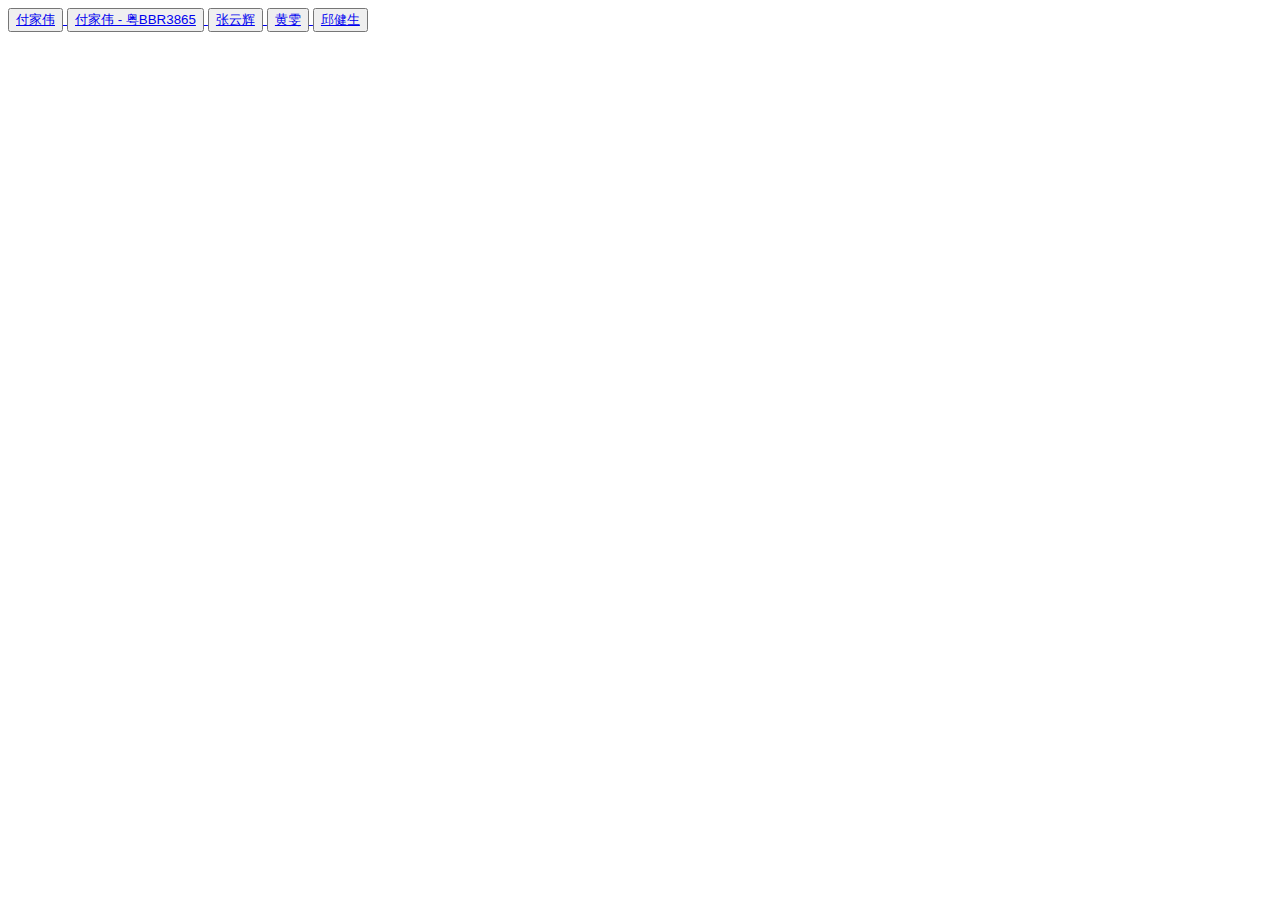
<file: index.html>
<html lang="en">

<head>
    <meta charset="utf-8">
    <meta http-equiv="X-UA-Compatible" content="IE=edge">
    <meta name="viewport" content="width=device-width,initial-scale=1">
    <meta name="apple-mobile-web-app-capable" content="yes">
    <meta name="viewport" content="width=device-width,initial-scale=1,minimum-scale=1,maximum-scale=1,user-scalable=no">
    <link rel="icon" href="/favicon.ico">
    <title>访客选择</title>
    <link rel="stylesheet" type="text/css" href="./style.css">
</head>

<body>
    <button><a href="./fujiawei.html">付家伟</button>
    <button><a href="./fujiawei_chepai.html">付家伟 - 粤BBR3865</button>
    <button><a href="./zhangyunhui.html">张云辉</button>
    <button><a href="./huangwen.html">黄雯</button>
    <button><a href="./jason.html">邱健生</button>
</body>

</html>
</file>
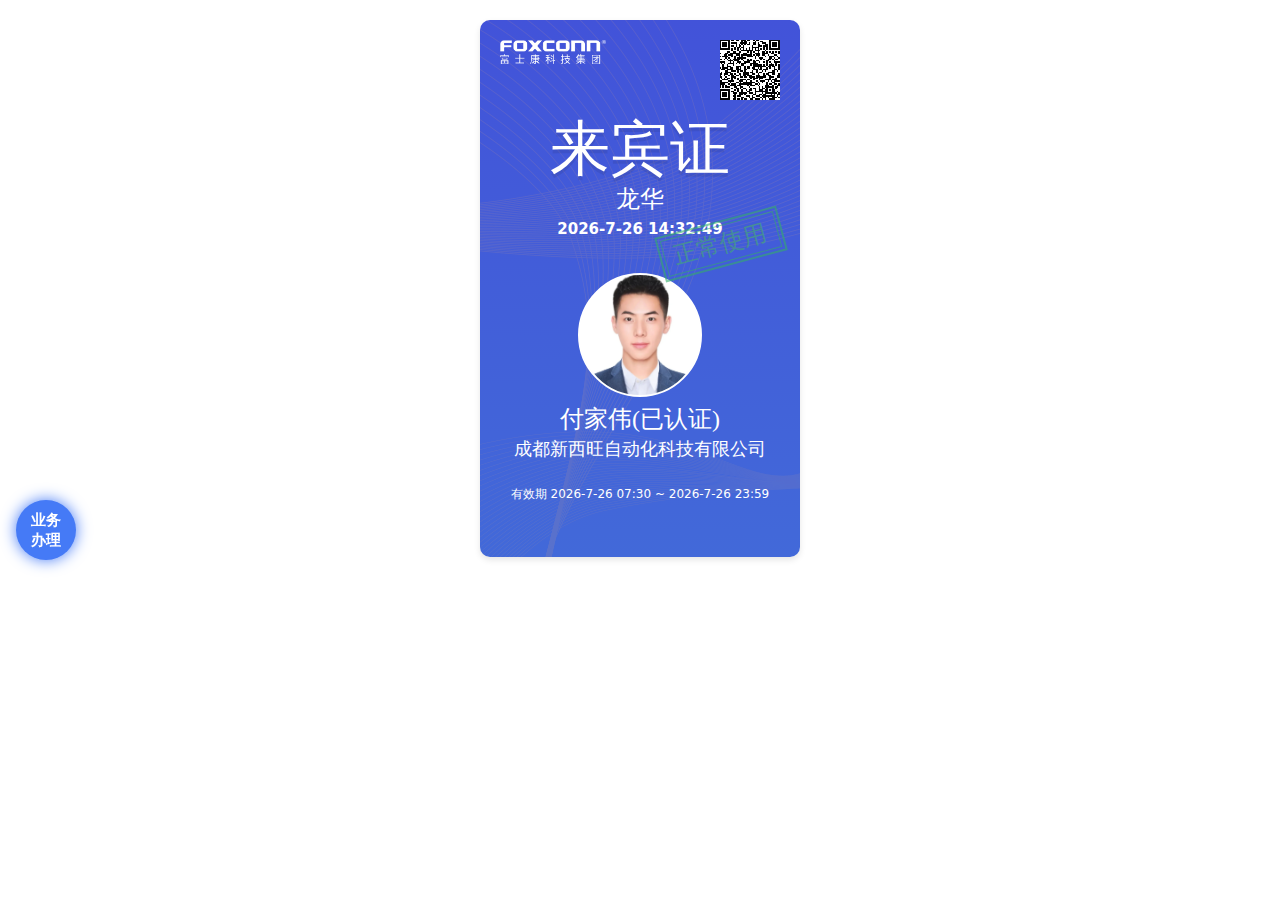
<file: fujiawei.html>
<html lang="en">
<head>
    <meta charset="utf-8">
    <meta http-equiv="X-UA-Compatible" content="IE=edge">
    <meta name="viewport" content="width=device-width,initial-scale=1">
    <meta name="apple-mobile-web-app-capable" content="yes">
    <meta name="viewport" content="width=device-width,initial-scale=1,minimum-scale=1,maximum-scale=1,user-scalable=no">
    <link rel="icon" href="/favicon.ico">
    <title>访客电子证件</title>
    <link rel="stylesheet" type="text/css" href="./style.css">
</head>

<body><noscript>&lt;strong&gt;We're sorry but foxconn-wechat doesn't work properly without JavaScript enabled. Please
        enable it to continue.&lt;/strong&gt;</noscript>
    <div id="app" style="height: 100%;">
        <div style="height: 100%;">
            <div></div>
            <div data-v-63f0d5e4="" class="suspensionRoundCss" style="left: 16px; top: 500px;"> 业务<br
                    data-v-63f0d5e4="">办理 </div>
            <div data-v-011fb670="" style="height: 100%;">
                <div data-v-011fb670="" class="vip_card">
                    <div data-v-011fb670="" class="bg_img">
                        <div data-v-011fb670="" style="padding: 20px; color: rgb(255, 255, 255); text-align: center;">
                            <div data-v-011fb670=""
                                style="display: flex; justify-content: space-between; position: relative;"><img
                                    data-v-011fb670="" src="./logo.png"
                                    height="24px" alt="">
                                <div data-v-011fb670="" height="60px"
                                    title="{&quot;type&quot;:1,&quot;openid&quot;:&quot;otskO0qZSEZqBvi-mZtOodkjuMuQ&quot;}">
                                    <canvas width="60" height="60" style="display: none;"></canvas><img alt="Scan me!"
                                        src="./QRCode.png"
                                        style="display: block;">
                                </div>
                            </div>
                            <div data-v-011fb670="">
                                <div data-v-011fb670="" class="card_tit">来宾证</div>
                                <div data-v-011fb670="" class="fs_24 pb_9">龙华</div>
                                <div data-v-011fb670="" class="fs_24"  id="car"></div>
                                <div id="clock" data-v-011fb670="" style="font-size: 15px; font-weight: bold;" > </div>
                                <div data-v-011fb670=""><span data-v-011fb670="" class="no_pass_svg"><img
                                            data-v-011fb670=""
                                            src="./svg_card_zhengchang.svg"></span>
                                </div>
                                <div data-v-011fb670=""
                                    style="margin: 35px 0px 28px; background-image: url(&quot;&quot;);">
                                    <div data-v-011fb670="" class="user_avatar"
                                        style="background-image: url(./fujiawei.png);">
                                    </div>
                                    <div data-v-011fb670="" class="fs_24 pb_9">付家伟(已认证)</div>
                                    <div data-v-011fb670="" style="font-size: 18px; line-height: 1em;">成都新西旺自动化科技有限公司
                                    </div>
                                </div>
                                <div  id="validity" data-v-011fb670="" style="font-size: 12px;">
                                </div>
                            </div>
                        </div>
                    </div>
                </div>
            </div>
        </div>
    </div>

    <script>
        function updateClock() {
            var now = new Date();
            var years = now.getFullYear();
            var months = now.getMonth() + 1;
            var days = now.getDate();
            var hours = now.getHours();
            var minutes = now.getMinutes();
            var seconds = now.getSeconds();

            // 添加前导零，确保始终是两位数
            hours = (hours < 10) ? "0" + hours : hours;
            minutes = (minutes < 10) ? "0" + minutes : minutes;
            seconds = (seconds < 10) ? "0" + seconds : seconds;

            var strYMD = years + "-" + months + "-" + days;
            var timeString = strYMD + " " + hours + ":" + minutes + ":" + seconds;
            var validityString = "有效期 " + strYMD + " 07:30 ~ " + strYMD + " 23:59";//有效期 2023-11-17 08:16 ~ 2023-11-17 23:16

            // 将时间更新到页面上的元素
            document.getElementById("clock").innerHTML = timeString;
            // 显示有效期
            document.getElementById("validity").innerHTML = validityString;
        }

        // 每秒更新一次时钟
        setInterval(updateClock, 1000);

        // 页面加载时初始化时钟
        updateClock();
    </script>
</body>

</html>
</file>
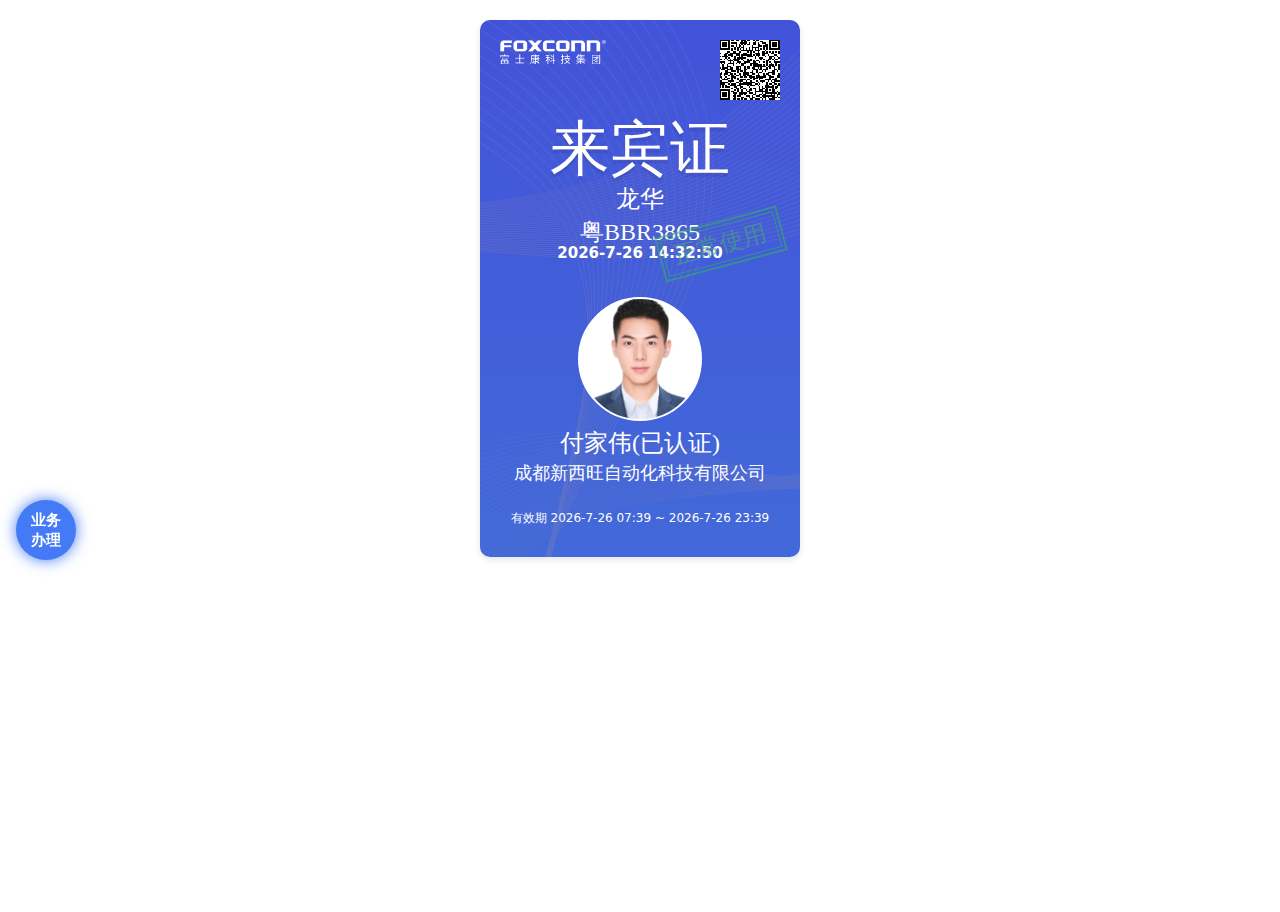
<file: fujiawei_chepai.html>
<html lang="en">
<head>
    <meta charset="utf-8">
    <meta http-equiv="X-UA-Compatible" content="IE=edge">
    <meta name="viewport" content="width=device-width,initial-scale=1">
    <meta name="apple-mobile-web-app-capable" content="yes">
    <meta name="viewport" content="width=device-width,initial-scale=1,minimum-scale=1,maximum-scale=1,user-scalable=no">
    <link rel="icon" href="/favicon.ico">
    <title>访客电子证件</title>
    <link rel="stylesheet" type="text/css" href="./style.css">
</head>

<body><noscript>&lt;strong&gt;We're sorry but foxconn-wechat doesn't work properly without JavaScript enabled. Please
        enable it to continue.&lt;/strong&gt;</noscript>
    <div id="app" style="height: 100%;">
        <div style="height: 100%;">
            <div></div>
            <div data-v-63f0d5e4="" class="suspensionRoundCss" style="left: 16px; top: 500px;"> 业务<br
                    data-v-63f0d5e4="">办理 </div>
            <div data-v-011fb670="" style="height: 100%;">
                <div data-v-011fb670="" class="vip_card">
                    <div data-v-011fb670="" class="bg_img">
                        <div data-v-011fb670="" style="padding: 20px; color: rgb(255, 255, 255); text-align: center;">
                            <div data-v-011fb670=""
                                style="display: flex; justify-content: space-between; position: relative;"><img
                                    data-v-011fb670="" src="./logo.png"
                                    height="24px" alt="">
                                <div data-v-011fb670="" height="60px"
                                    title="{&quot;type&quot;:1,&quot;openid&quot;:&quot;otskO0qZSEZqBvi-mZtOodkjuMuQ&quot;}">
                                    <canvas width="60" height="60" style="display: none;"></canvas><img alt="Scan me!"
                                        src="./QRCode.png"
                                        style="display: block;">
                                </div>
                            </div>
                            <div data-v-011fb670="">
                                <div data-v-011fb670="" class="card_tit">来宾证</div>
                                <div data-v-011fb670="" class="fs_24 pb_9">龙华</div>
                                <div data-v-011fb670="" class="fs_24">粤BBR3865</div>
                                <div id="clock" data-v-011fb670="" style="font-size: 15px; font-weight: bold;" > </div>
                                <div data-v-011fb670=""><span data-v-011fb670="" class="no_pass_svg"><img
                                            data-v-011fb670=""
                                            src="./svg_card_zhengchang.svg"></span>
                                </div>
                                <div data-v-011fb670=""
                                    style="margin: 35px 0px 28px; background-image: url(&quot;&quot;);">
                                    <div data-v-011fb670="" class="user_avatar"
                                        style="background-image: url(./fujiawei.png);">
                                    </div>
                                    <div data-v-011fb670="" class="fs_24 pb_9">付家伟(已认证)</div>
                                    <div data-v-011fb670="" style="font-size: 18px; line-height: 1em;">成都新西旺自动化科技有限公司
                                    </div>
                                </div>
                                <div  id="validity" data-v-011fb670="" style="font-size: 12px;">
                                </div>
                            </div>
                        </div>
                    </div>
                </div>
            </div>
        </div>
    </div>

    <script>
        function updateClock() {
            var now = new Date();
            var years = now.getFullYear();
            var months = now.getMonth() + 1;
            var days = now.getDate();
            var hours = now.getHours();
            var minutes = now.getMinutes();
            var seconds = now.getSeconds();

            // 添加前导零，确保始终是两位数
            hours = (hours < 10) ? "0" + hours : hours;
            minutes = (minutes < 10) ? "0" + minutes : minutes;
            seconds = (seconds < 10) ? "0" + seconds : seconds;

            var strYMD = years + "-" + months + "-" + days;
            var timeString = strYMD + " " + hours + ":" + minutes + ":" + seconds;
            var validityString = "有效期 " + strYMD + " 07:39 ~ " + strYMD + " 23:39";//有效期 2023-11-17 08:16 ~ 2023-11-17 23:16

            // 将时间更新到页面上的元素
            document.getElementById("clock").innerHTML = timeString;
            // 显示有效期
            document.getElementById("validity").innerHTML = validityString;
        }

        // 每秒更新一次时钟
        setInterval(updateClock, 1000);

        // 页面加载时初始化时钟
        updateClock();
    </script>
</body>

</html>
</file>
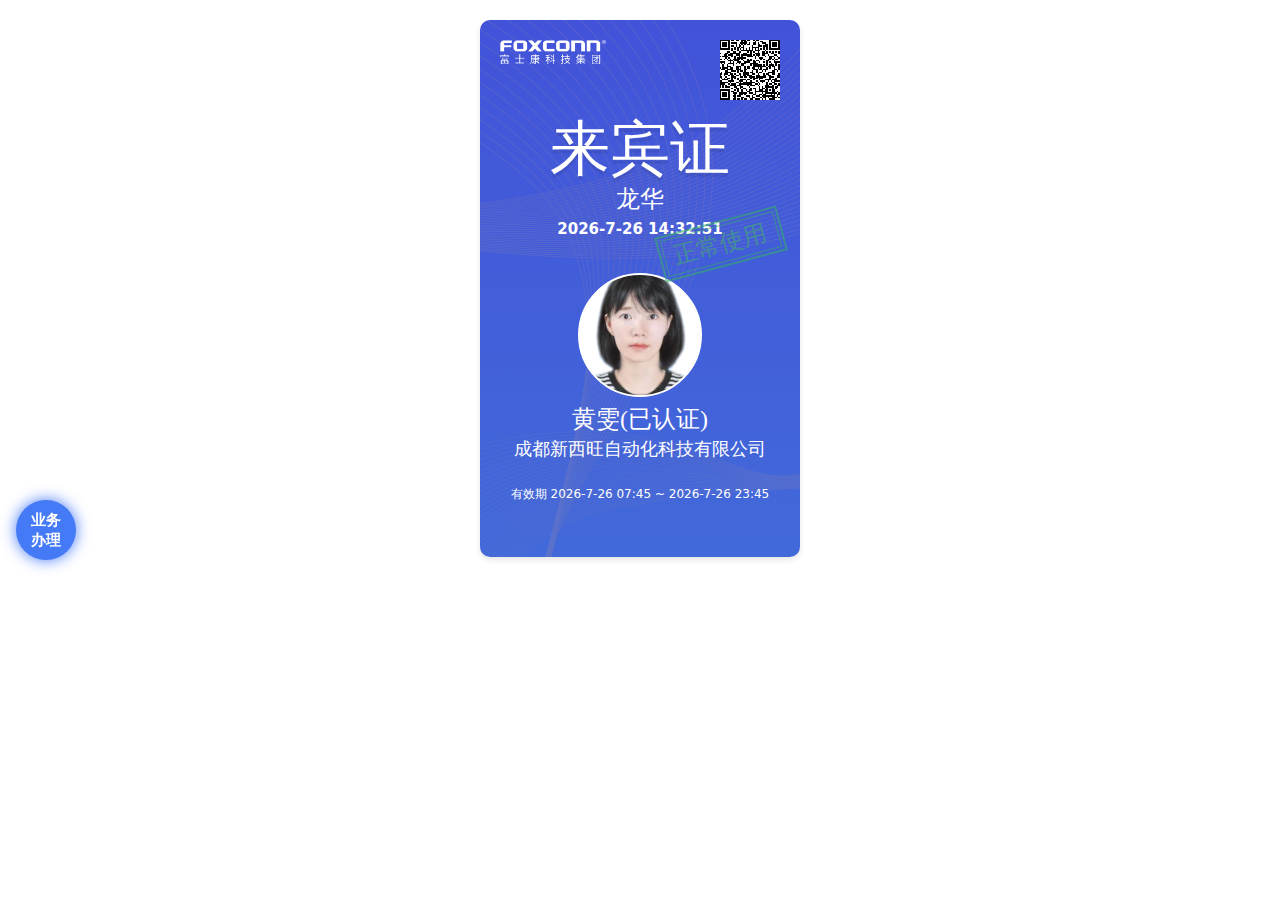
<file: huangwen.html>
<html lang="en">
<head>
    <meta charset="utf-8">
    <meta http-equiv="X-UA-Compatible" content="IE=edge">
    <meta name="viewport" content="width=device-width,initial-scale=1">
    <meta name="apple-mobile-web-app-capable" content="yes">
    <meta name="viewport" content="width=device-width,initial-scale=1,minimum-scale=1,maximum-scale=1,user-scalable=no">
    <link rel="icon" href="/favicon.ico">
    <title>访客电子证件</title>
    <link rel="stylesheet" type="text/css" href="./style.css">
</head>

<body><noscript>&lt;strong&gt;We're sorry but foxconn-wechat doesn't work properly without JavaScript enabled. Please
        enable it to continue.&lt;/strong&gt;</noscript>
    <div id="app" style="height: 100%;">
        <div style="height: 100%;">
            <div></div>
            <div data-v-63f0d5e4="" class="suspensionRoundCss" style="left: 16px; top: 500px;"> 业务<br
                    data-v-63f0d5e4="">办理 </div>
            <div data-v-011fb670="" style="height: 100%;">
                <div data-v-011fb670="" class="vip_card">
                    <div data-v-011fb670="" class="bg_img">
                        <div data-v-011fb670="" style="padding: 20px; color: rgb(255, 255, 255); text-align: center;">
                            <div data-v-011fb670=""
                                style="display: flex; justify-content: space-between; position: relative;"><img
                                    data-v-011fb670="" src="./logo.png"
                                    height="24px" alt="">
                                <div data-v-011fb670="" height="60px"
                                    title="{&quot;type&quot;:1,&quot;openid&quot;:&quot;otskO0qZSEZqBvi-mZtOodkjuMuQ&quot;}">
                                    <canvas width="60" height="60" style="display: none;"></canvas><img alt="Scan me!"
                                        src="./QRCode.png"
                                        style="display: block;">
                                </div>
                            </div>
                            <div data-v-011fb670="">
                                <div data-v-011fb670="" class="card_tit">来宾证</div>
                                <div data-v-011fb670="" class="fs_24 pb_9">龙华</div>
                                <div data-v-011fb670="" class="fs_24"></div>
                                <div id="clock" data-v-011fb670="" style="font-size: 15px; font-weight: bold;" > </div>
                                <div data-v-011fb670=""><span data-v-011fb670="" class="no_pass_svg"><img
                                            data-v-011fb670=""
                                            src="./svg_card_zhengchang.svg"></span>
                                </div>
                                <div data-v-011fb670=""
                                    style="margin: 35px 0px 28px; background-image: url(&quot;&quot;);">
                                    <div data-v-011fb670="" class="user_avatar"
                                        style="background-image: url(./huangwen.png);">
                                    </div>
                                    <div data-v-011fb670="" class="fs_24 pb_9">黄雯(已认证)</div>
                                    <div data-v-011fb670="" style="font-size: 18px; line-height: 1em;">成都新西旺自动化科技有限公司
                                    </div>
                                </div>
                                <div  id="validity" data-v-011fb670="" style="font-size: 12px;">
                                </div>
                            </div>
                        </div>
                    </div>
                </div>
            </div>
        </div>
    </div>

    <script>
        function updateClock() {
            var now = new Date();
            var years = now.getFullYear();
            var months = now.getMonth() + 1;
            var days = now.getDate();
            var hours = now.getHours();
            var minutes = now.getMinutes();
            var seconds = now.getSeconds();

            // 添加前导零，确保始终是两位数
            hours = (hours < 10) ? "0" + hours : hours;
            minutes = (minutes < 10) ? "0" + minutes : minutes;
            seconds = (seconds < 10) ? "0" + seconds : seconds;

            var strYMD = years + "-" + months + "-" + days;
            var timeString = strYMD + " " + hours + ":" + minutes + ":" + seconds;
            var validityString = "有效期 " + strYMD + " 07:45 ~ " + strYMD + " 23:45";//有效期 2023-11-17 08:16 ~ 2023-11-17 23:16

            // 将时间更新到页面上的元素
            document.getElementById("clock").innerHTML = timeString;
            // 显示有效期
            document.getElementById("validity").innerHTML = validityString;
        }

        // 每秒更新一次时钟
        setInterval(updateClock, 1000);

        // 页面加载时初始化时钟
        updateClock();
    </script>
</body>

</html>
</file>
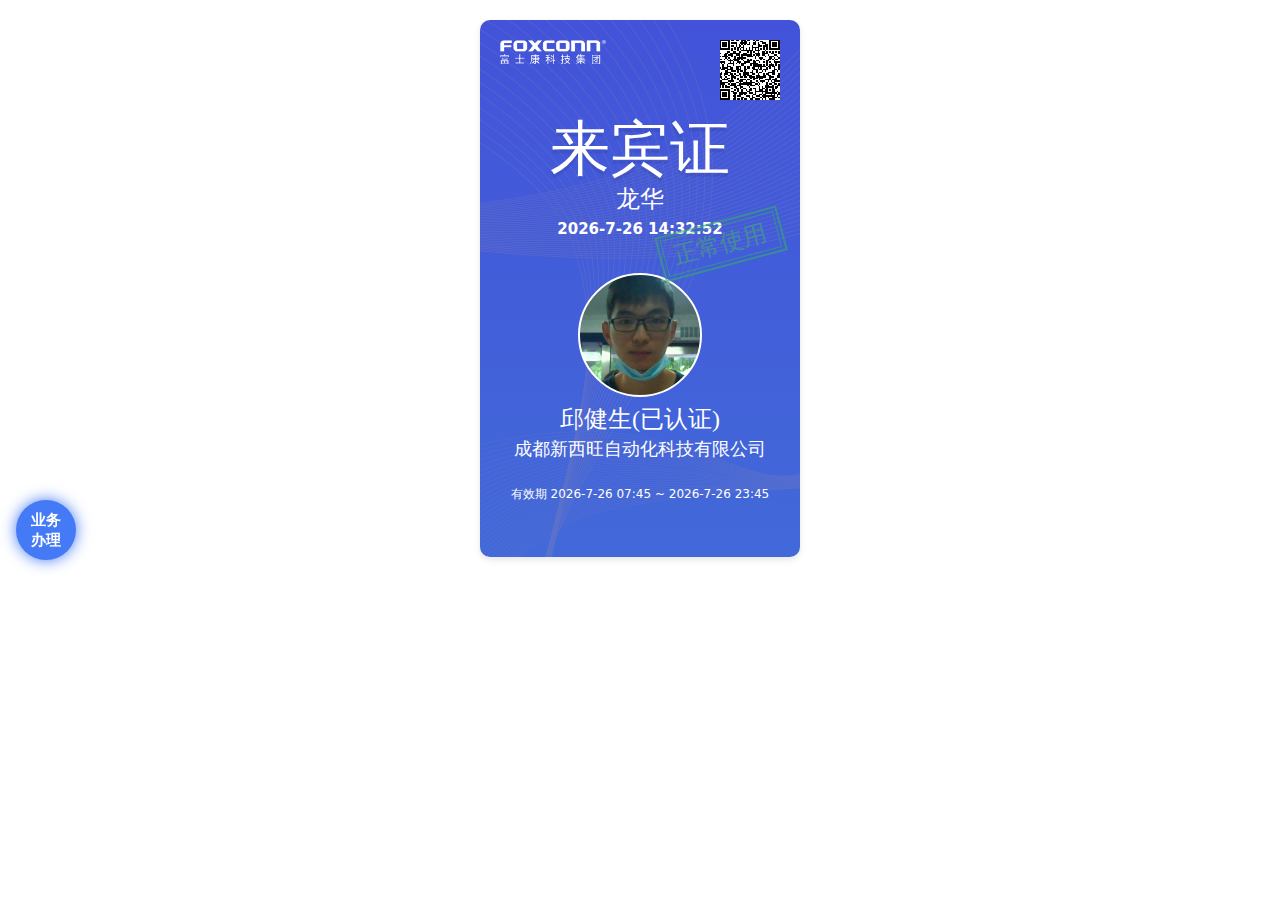
<file: jason.html>
<html lang="en">
<head>
    <meta charset="utf-8">
    <meta http-equiv="X-UA-Compatible" content="IE=edge">
    <meta name="viewport" content="width=device-width,initial-scale=1">
    <meta name="apple-mobile-web-app-capable" content="yes">
    <meta name="viewport" content="width=device-width,initial-scale=1,minimum-scale=1,maximum-scale=1,user-scalable=no">
    <link rel="icon" href="/favicon.ico">
    <title>访客电子证件</title>
    <link rel="stylesheet" type="text/css" href="./style.css">
</head>

<body><noscript>&lt;strong&gt;We're sorry but foxconn-wechat doesn't work properly without JavaScript enabled. Please
        enable it to continue.&lt;/strong&gt;</noscript>
    <div id="app" style="height: 100%;">
        <div style="height: 100%;">
            <div></div>
            <div data-v-63f0d5e4="" class="suspensionRoundCss" style="left: 16px; top: 500px;"> 业务<br
                    data-v-63f0d5e4="">办理 </div>
            <div data-v-011fb670="" style="height: 100%;">
                <div data-v-011fb670="" class="vip_card">
                    <div data-v-011fb670="" class="bg_img">
                        <div data-v-011fb670="" style="padding: 20px; color: rgb(255, 255, 255); text-align: center;">
                            <div data-v-011fb670=""
                                style="display: flex; justify-content: space-between; position: relative;"><img
                                    data-v-011fb670="" src="./logo.png"
                                    height="24px" alt="">
                                <div data-v-011fb670="" height="60px"
                                    title="{&quot;type&quot;:1,&quot;openid&quot;:&quot;otskO0qZSEZqBvi-mZtOodkjuMuQ&quot;}">
                                    <canvas width="60" height="60" style="display: none;"></canvas><img alt="Scan me!"
                                        src="./QRCode.png"
                                        style="display: block;">
                                </div>
                            </div>
                            <div data-v-011fb670="">
                                <div data-v-011fb670="" class="card_tit">来宾证</div>
                                <div data-v-011fb670="" class="fs_24 pb_9">龙华</div>
                                <div data-v-011fb670="" class="fs_24"  id="car"></div>
                                <div id="clock" data-v-011fb670="" style="font-size: 15px; font-weight: bold;" > </div>
                                <div data-v-011fb670=""><span data-v-011fb670="" class="no_pass_svg"><img
                                            data-v-011fb670=""
                                            src="./svg_card_zhengchang.svg"></span>
                                </div>
                                <div data-v-011fb670=""
                                    style="margin: 35px 0px 28px; background-image: url(&quot;&quot;);">
                                    <div data-v-011fb670="" class="user_avatar"
                                        style="background-image: url(./jason.png);">
                                    </div>
                                    <div data-v-011fb670="" class="fs_24 pb_9">邱健生(已认证)</div>
                                    <div data-v-011fb670="" style="font-size: 18px; line-height: 1em;">成都新西旺自动化科技有限公司
                                    </div>
                                </div>
                                <div  id="validity" data-v-011fb670="" style="font-size: 12px;">
                                </div>
                            </div>
                        </div>
                    </div>
                </div>
            </div>
        </div>
    </div>

    <script>
        function updateClock() {
            var now = new Date();
            var years = now.getFullYear();
            var months = now.getMonth() + 1;
            var days = now.getDate();
            var hours = now.getHours();
            var minutes = now.getMinutes();
            var seconds = now.getSeconds();

            // 添加前导零，确保始终是两位数
            hours = (hours < 10) ? "0" + hours : hours;
            minutes = (minutes < 10) ? "0" + minutes : minutes;
            seconds = (seconds < 10) ? "0" + seconds : seconds;

            var strYMD = years + "-" + months + "-" + days;
            var timeString = strYMD + " " + hours + ":" + minutes + ":" + seconds;
            var validityString = "有效期 " + strYMD + " 07:45 ~ " + strYMD + " 23:45";//有效期 2023-11-17 08:16 ~ 2023-11-17 23:16

            // 将时间更新到页面上的元素
            document.getElementById("clock").innerHTML = timeString;
            // 显示有效期
            document.getElementById("validity").innerHTML = validityString;
        }

        // 每秒更新一次时钟
        setInterval(updateClock, 1000);

        // 页面加载时初始化时钟
        updateClock();
    </script>
</body>

</html>
</file>
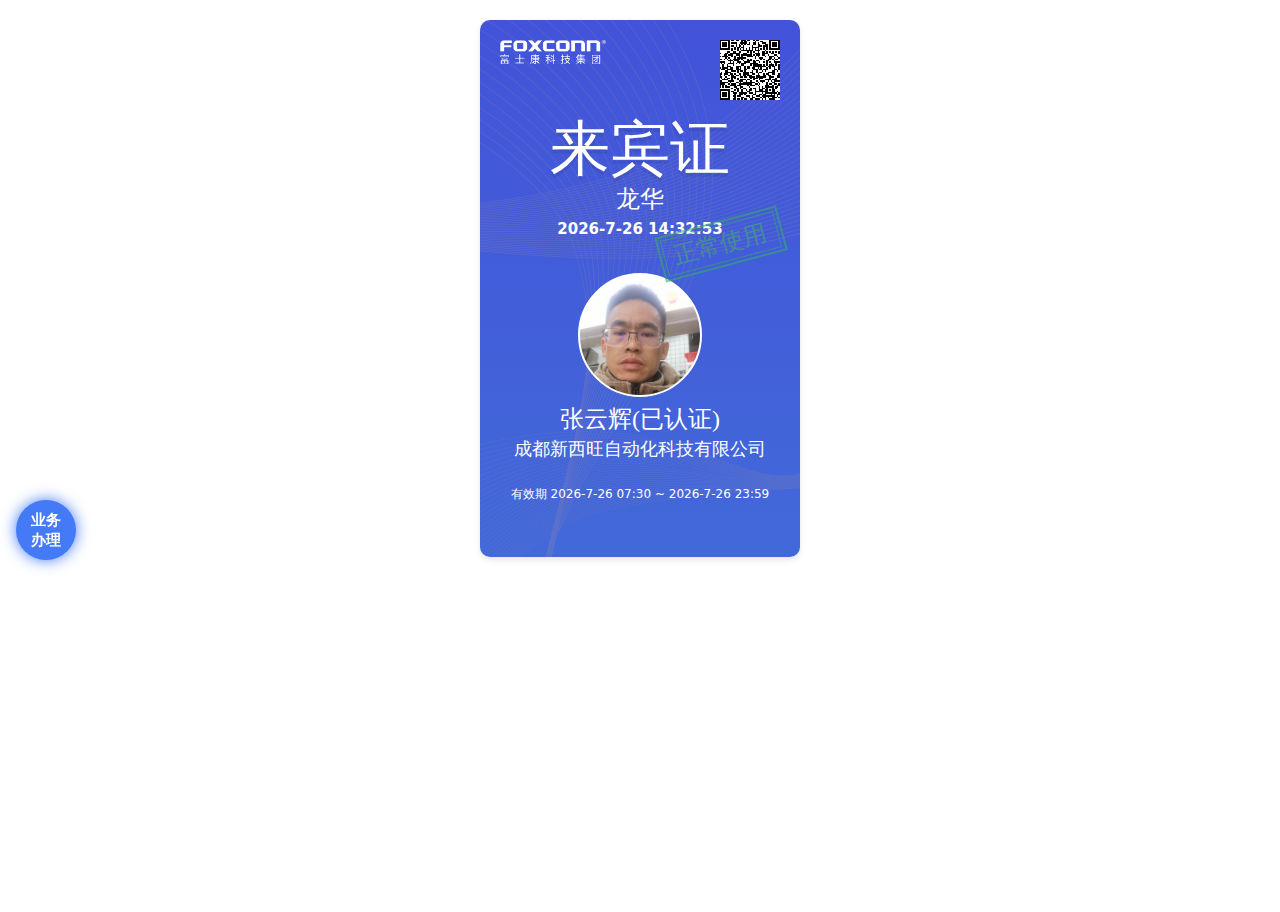
<file: zhangyunhui.html>
<html lang="en">
<head>
    <meta charset="utf-8">
    <meta http-equiv="X-UA-Compatible" content="IE=edge">
    <meta name="viewport" content="width=device-width,initial-scale=1">
    <meta name="apple-mobile-web-app-capable" content="yes">
    <meta name="viewport" content="width=device-width,initial-scale=1,minimum-scale=1,maximum-scale=1,user-scalable=no">
    <link rel="icon" href="/favicon.ico">
    <title>访客电子证件</title>
    <link rel="stylesheet" type="text/css" href="./style.css">
</head>

<body><noscript>&lt;strong&gt;We're sorry but foxconn-wechat doesn't work properly without JavaScript enabled. Please
        enable it to continue.&lt;/strong&gt;</noscript>
    <div id="app" style="height: 100%;">
        <div style="height: 100%;">
            <div></div>
            <div data-v-63f0d5e4="" class="suspensionRoundCss" style="left: 16px; top: 500px;"> 业务<br
                    data-v-63f0d5e4="">办理 </div>
            <div data-v-011fb670="" style="height: 100%;">
                <div data-v-011fb670="" class="vip_card">
                    <div data-v-011fb670="" class="bg_img">
                        <div data-v-011fb670="" style="padding: 20px; color: rgb(255, 255, 255); text-align: center;">
                            <div data-v-011fb670=""
                                style="display: flex; justify-content: space-between; position: relative;"><img
                                    data-v-011fb670="" src="./logo.png"
                                    height="24px" alt="">
                                <div data-v-011fb670="" height="60px"
                                    title="{&quot;type&quot;:1,&quot;openid&quot;:&quot;otskO0qZSEZqBvi-mZtOodkjuMuQ&quot;}">
                                    <canvas width="60" height="60" style="display: none;"></canvas><img alt="Scan me!"
                                        src="./QRCode.png"
                                        style="display: block;">
                                </div>
                            </div>
                            <div data-v-011fb670="">
                                <div data-v-011fb670="" class="card_tit">来宾证</div>
                                <div data-v-011fb670="" class="fs_24 pb_9">龙华</div>
                                <div data-v-011fb670="" class="fs_24" id="car"></div>
                                <div id="clock" data-v-011fb670="" style="font-size: 15px; font-weight: bold;" > </div>
                                <div data-v-011fb670=""><span data-v-011fb670="" class="no_pass_svg"><img
                                            data-v-011fb670=""
                                            src="./svg_card_zhengchang.svg"></span>
                                </div>
                                <div data-v-011fb670=""
                                    style="margin: 35px 0px 28px; background-image: url(&quot;&quot;);">
                                    <div data-v-011fb670="" class="user_avatar"
                                        style="background-image: url(./zhangyunhui.jpg);">
                                    </div>
                                    <div data-v-011fb670="" class="fs_24 pb_9">张云辉(已认证)</div>
                                    <div data-v-011fb670="" style="font-size: 18px; line-height: 1em;">成都新西旺自动化科技有限公司
                                    </div>
                                </div>
                                <div  id="validity" data-v-011fb670="" style="font-size: 12px;">
                                </div>
                            </div>
                        </div>
                    </div>
                </div>
            </div>
        </div>
    </div>

    <script>
        function updateClock() {
            var now = new Date();
            var years = now.getFullYear();
            var months = now.getMonth() + 1;
            var days = now.getDate();
            var hours = now.getHours();
            var minutes = now.getMinutes();
            var seconds = now.getSeconds();

            // 添加前导零，确保始终是两位数
            hours = (hours < 10) ? "0" + hours : hours;
            minutes = (minutes < 10) ? "0" + minutes : minutes;
            seconds = (seconds < 10) ? "0" + seconds : seconds;

            var strYMD = years + "-" + months + "-" + days;
            var timeString = strYMD + " " + hours + ":" + minutes + ":" + seconds;
            var validityString = "有效期 " + strYMD + " 07:30 ~ " + strYMD + " 23:59";//有效期 2023-11-17 08:16 ~ 2023-11-17 23:16

            // 将时间更新到页面上的元素
            document.getElementById("clock").innerHTML = timeString;
            // 显示有效期
            document.getElementById("validity").innerHTML = validityString;
        }

        // 每秒更新一次时钟
        setInterval(updateClock, 1000);

        // 页面加载时初始化时钟
        updateClock();
    </script>
</body>

</html>
</file>
<file: style.css>
.vip_card[data-v-011fb670] {
    width: 320px;
    height: 537px;
    margin: 20px auto;
    display: block;
    border-radius: 10px;
    background: linear-gradient(0deg, #4269d9, #4253d9)50% 50% no-repeat;
    position: relative;
    box-shadow: 0 3px 6px rgba(0, 0, 0, .1)
}

.bg_img[data-v-011fb670] {
    width: 320px;
    height: 537px;
    background-image: url(./beijing.14778f02.png);
    background-repeat: repeat;
    background-position: 50%;
    z-index: -1
}

.card_tit[data-v-011fb670] {
    font-size: 60px;
    margin: 19px 0 0 0;
    padding-bottom: 8px;
    text-shadow: 0 4px 0 rgba(0, 0, 0, .075);
    line-height: 60px
}

.pb_9[data-v-011fb670] {
    padding-bottom: 9px
}

.fs_24[data-v-011fb670] {
    font-size: 24px;
    line-height: 24px
}

.no_pass_svg[data-v-011fb670] {
    position: absolute;
    right: 15px;
    top: 200px;
    z-index: 100;
    width: 128px;
    height: 48px;
    display: block;
    opacity: .6;
    filter: alpha(opacity=60);
    transform: rotate(-15deg);
    -webkit-transform: rotate(-15deg)
}

.user_avatar[data-v-011fb670] {
    width: 120px;
    height: 120px;
    border-radius: 100vw;
    display: block;
    margin: 0 auto 10px;
    background-color: #000;
    overflow: hidden;
    border: 2px solid #fff;
    background-size: 100%;
    background-position: 50%;
    background-repeat: no-repeat
}

.divbottome {
    bottom: 23px;
    color: #317cff
}

.divbottome,
.divbottome1 {
    position: fixed;
    font-size: 12px
}

.divbottome1 {
    bottom: 5px;
    color: #bdbdbd
}

p {
    padding: 0;
    margin: 0
}

.van_popup_css {
    height: 100%;
    font-size: 15px
}

.popupBig {
    box-sizing: border-box;
    padding-top: 40px;
    padding-left: 20px;
    height: 100%
}

.van_popup_div_top_class {
    display: flex;
    height: 60px;
    justify-content: space-between
}

.iop {
    background-image: url(../img/45x45.a8ea1393.png);
    background-size: 275px 36px
}

.iop,
.top_left {
    background-repeat: no-repeat
}

.top_left {
    height: 60px;
    width: 60px;
    background-position: 50%;
    background-size: 100% auto
}

.icon-you {
    font-size: 50px
}

.top_center {
    display: flex;
    flex-direction: column;
    justify-content: space-between;
    padding-top: 5px;
    padding-bottom: 5px;
    padding-left: 14px;
    flex: 1
}

.name_class {
    font-size: 16px;
    font-weight: 600
}

.emp_class {
    font-size: 14px;
    color: #666
}

.van_popup_div_bottom_class {
    padding-top: 20px;
    height: 22px
}

.van_popup_div_bottom_class img {
    height: 22px;
    width: 22px;
    vertical-align: top
}

.van_popup_div_bottom_class span {
    padding-left: 21px;
    font-size: 16px;
    font-weight: 600
}

.van_popup_div_bottom_class>div {
    padding: 14px 0
}

.flexBox {
    display: flex;
    align-items: center;
    font-size: 16px;
    font-weight: 600;
    height: 45px
}

.flexBox>div:first-child {
    margin-right: 12px
}

.suspensionRoundCss[data-v-63f0d5e4] {
    padding: 10px;
    height: 40px;
    width: 40px;
    line-height: 20px;
    border-radius: 50px;
    text-align: center;
    background-color: #457af6;
    position: fixed;
    color: #fff;
    font-size: 15px;
    font-weight: 600;
    box-shadow: 0 0 15px #457af6;
    z-index: 1002
}

#clock,#validity {
font-family: system-ui, -apple-system, BlinkMacSystemFont, segoe ui, Roboto, Helvetica, Arial, sans-serif;
}
</file>
